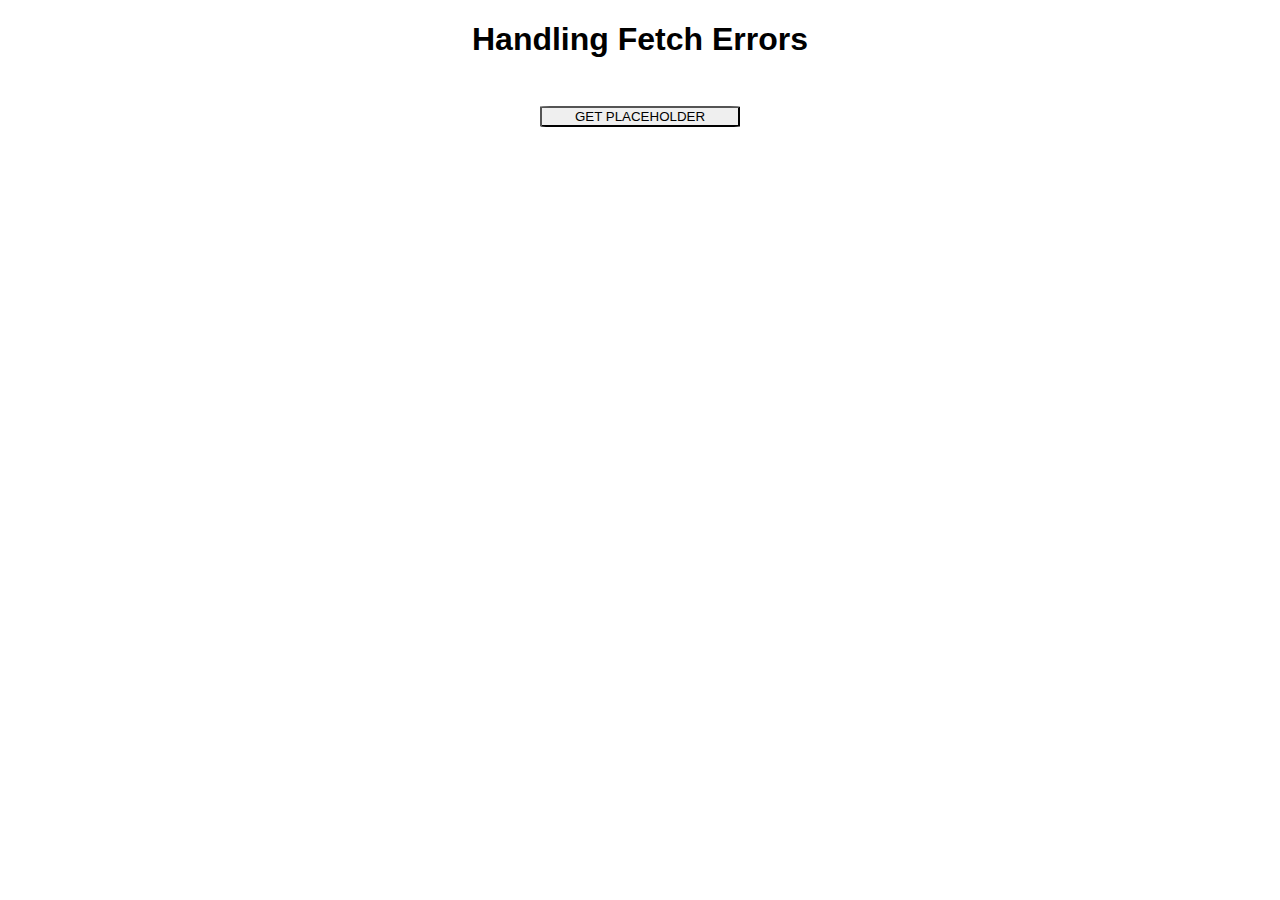
<file: PRACTICE/ERROR/index.html>
<!DOCTYPE html>
<html lang="en">
  <head>
    <meta charset="UTF-8" />
    <meta http-equiv="X-UA-Compatible" content="IE=edge" />
    <meta name="viewport" content="width=device-width, initial-scale=1.0" />
    <title>Fetch</title>
    <style>
      * {
        font-family: -apple-system, BlinkMacSystemFont, 'Segoe UI', Roboto,
          Oxygen, Ubuntu, Cantarell, 'Open Sans', 'Helvetica Neue', sans-serif;
      }
      h1 {
        text-align: center;
      }
      .btn {
        display: block;
        width: 200px;
        margin: 0 auto;
        margin-top: 3rem;
        text-transform: uppercase;
        border-radius: 5%;
      }
    </style>
  </head>
  <body>
    <h1>Handling Fetch Errors</h1>
    <button class="btn">Get PlaceHolder</button>
    <script src="./index.js"></script>
  </body>
</html>
</file>
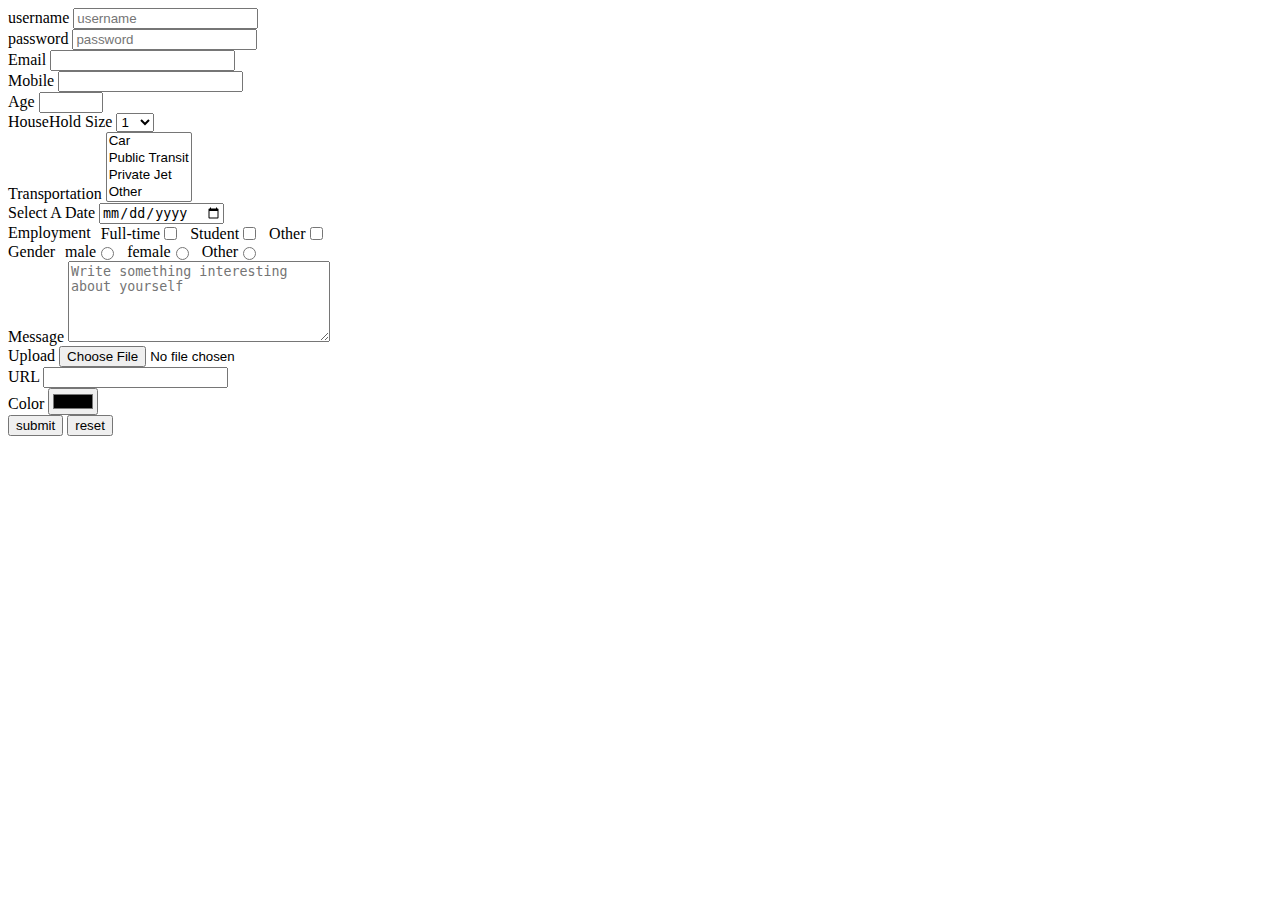
<file: PRACTICE/FORM/index.html>
<!DOCTYPE html>
<html lang="en">
  <head>
    <meta charset="UTF-8" />
    <meta http-equiv="X-UA-Compatible" content="IE=edge" />
    <meta name="viewport" content="width=device-width, initial-scale=1.0" />
    <link rel="stylesheet" href="./styles.css" />
    <title>Document</title>
  </head>
  <!--

    enctype is for the file input



  -->
  <body>
    <div class="form-wrapper">
      <form action="userInput.html" method="GET" enctype="multipart/form-data">
        <div>
          <label for="name">username</label>
          <input
            type="text"
            name="user_username"
            id="name"
            placeholder="username"
            required
          />
        </div>
        <div>
          <label>password</label>
          <input
            type="password"
            name="user_password"
            placeholder="password"
            required
          />
        </div>
        <div>
          <label for="email">Email</label>
          <input id="email" name="user_email" type="email" required />
        </div>
        <div>
          <label for="phone">Mobile</label>
          <input id="phone" type="tel" name="user_phone" />
        </div>

        <div>
          <label for="age">Age</label>
          <input
            id="age"
            name="user_age"
            type="number"
            min="18"
            max="150"
            step="5"
          />
        </div>

        <div>
          <label for="household_size">HouseHold Size</label>
          <select id="household_size" name="user_household_size">
            <option value="1">1</option>
            <option value="2">2</option>
            <option value="3">3</option>
            <option value="4+">4+</option>
          </select>
        </div>
        <div>
          <label for="transportation">Transportation</label>
          <select id="transportation" name="user_transportation" multiple>
            <option value="car">Car</option>
            <option value="public transit">Public Transit</option>
            <option value="private jet">Private Jet</option>
            <option value="other">Other</option>
          </select>
        </div>
        <div>
          <label for="date">Select A Date</label>
          <input id="date" type="date" name="user_date" min="2021-10-30" />
        </div>
        <div class="employment">
          Employment
          <div class="employment-content">
            <label for="fullTime">Full-time</label>
            <input
              id="fullTime"
              name="employment_status_fullTime"
              type="checkbox"
            />
          </div>
          <div class="employment-content">
            <label for="student">Student</label>
            <input
              id="student"
              type="checkbox"
              name="employment_status_student"
            />
          </div>
          <div class="employment-content">
            <label for="other">Other</label>
            <input id="other" name="employment_status_other" type="checkbox" />
          </div>
        </div>
        <div class="gender">
          Gender
          <div class="gender-content">
            <label for="male">male</label>
            <input id="male" name="user_gender_male" type="radio" />
          </div>
          <div class="gender-content">
            <label for="female">female</label>
            <input id="female" name="user_gender_female" type="radio" />
          </div>
          <div class="gender-content">
            <label for="other">Other</label>
            <input id="other" name="user_gende_other" type="radio" />
          </div>
        </div>

        <div>
          <label for="message">Message</label>
          <textarea
            id="message"
            name="user_message"
            cols="30"
            rows="5"
            placeholder="Write something interesting about yourself"
          ></textarea>
        </div>
        <div>
          <label for="file">Upload</label>
          <input id="file" type="file" name="user_file" />
        </div>
        <div>
          <label for="url">URL</label>
          <input id="url" type="url" name="user_url" />
        </div>
        <div>
          <label for="color">Color</label>
          <input id="color" type="color" name="user_color" />
        </div>

        <button type="submit">submit</button>
        <button type="reset">reset</button>
      </form>
    </div>
  </body>
</html>
</file>
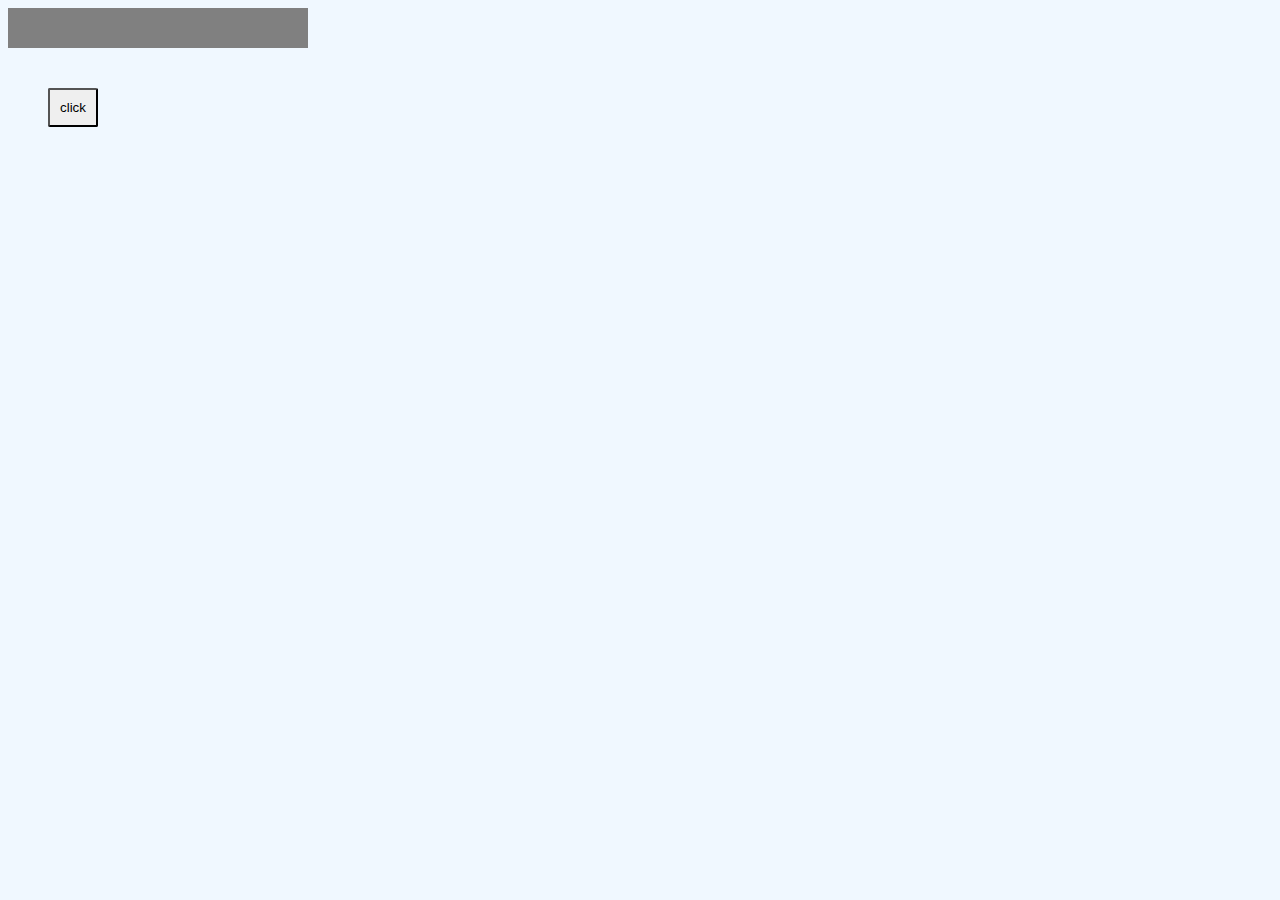
<file: PRACTICE/PROGRESS-BAR/index.html>
<!DOCTYPE html>
<html lang="en">
  <head>
    <meta charset="UTF-8" />
    <meta http-equiv="X-UA-Compatible" content="IE=edge" />
    <meta name="viewport" content="width=device-width, initial-scale=1.0" />
    <title>ProgressBar</title>
  </head>
  <body>
    <style>
      body {
        background-color: aliceblue;
      }
      #wrapper {
        height: 40px;
        background-color: gray;
        width: 300px;
      }
      #bar {
        background-color: green;
        height: 100%;
        width: 0;
      }
      #btn {
        margin: 40px;
        padding: 10px;
        border-radius: 2px;
      }
    </style>

    <div id="wrapper">
      <div id="bar"></div>
    </div>
    <button id="btn" onclick="makeProgress(5)">click</button>

    <script>
      const makeProgress = (seconds) => {
        // console.log('clicked');
        let bar = document.querySelector('#bar');
        let currentPercentage = 0;
        const intervals = setInterval(() => {
          bar.style.width = `${currentPercentage}%`;
          currentPercentage++;
          if (currentPercentage >= 100) {
            clearInterval(intervals);
          }
          console.log(`running at ${currentPercentage}`);
        }, (seconds * 1000) / 100);
      };
    </script>
  </body>
</html>
</file>
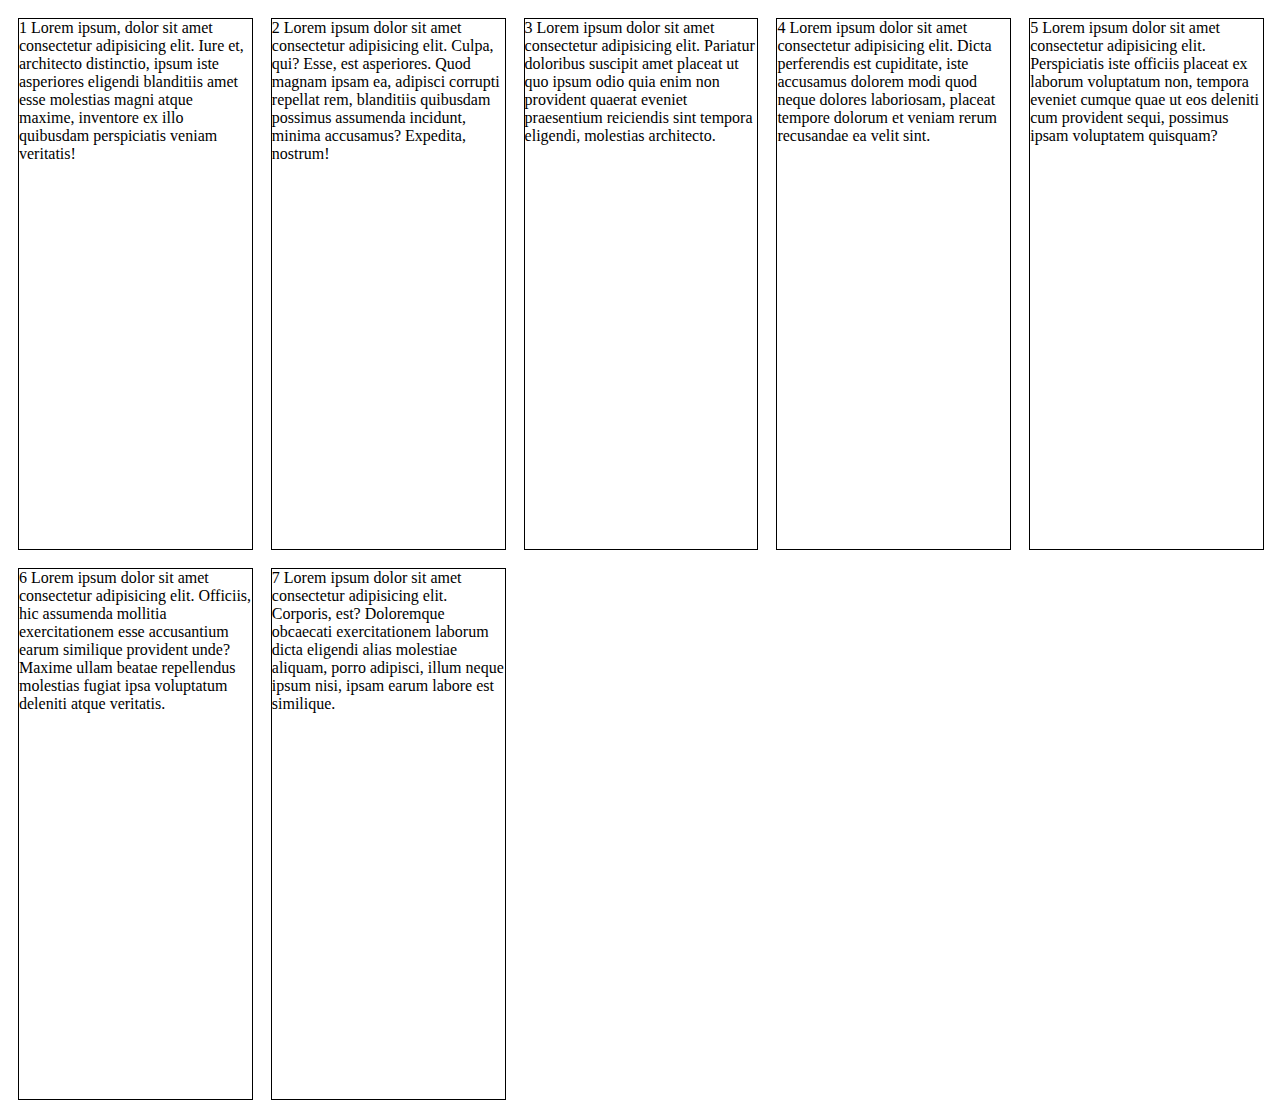
<file: PRACTICE/CSS/FLEXBOX/solved/index.html>
<!DOCTYPE html>
<html lang="en">
  <head>
    <meta charset="UTF-8" />
    <meta name="viewport" content="width=device-width, initial-scale=1.0" />
    <meta http-equiv="X-UA-Compatible" content="ie=edge" />
    <title>Portfolio Building</title>

    <!-- MODIFY ONLY THE CSS WHERE COMMENTED -->
    <style>
      /* This container will hold the entire grid system */
      /* Set the max-width to 100% so that our container spans the entire page width */
      /* Add margins of 0 to the top and bottom, and auto left and right to reinforce center alignment */
      .container {
        /* YOUR CODE HERE */

        max-width: 100%;
        margin: 0 auto;
      }

      /* The grid-row will hold all grid-items, i.e. all child components of the row */
      /* Give the grid-row a display property of 'flex' so that we initialize FlexBox*/
      /* Our flex-flow here will have two separate properties: row, to establish we want a left to right flow instead of top to bottom, and wrap, to establish that we want the row to wrap once it hits the edge of the page */
      /* justify-content should be set to flex-start so that things start at the left most side of the page*/
      .grid-row {
        /* YOUR CODE HERE */
        display: flex;
        flex-flow: row wrap;
        justify-content: flex-start;
      }

      /* On desktop views, we set a flex-basis of 20% for each grid-item. 
      This means that 5 grid-items will display on the same level. 
      The 6th grid-item will wrap to the next “row” since we are using flex-wrap: wrap in our grid-row.
      We set a width of 259px for certain browsers that require a width to be defined. 
      However, the actual width is set by flex-basis. */

      /* A grid-item will be an individual card for your portfolio */
      /* Add height and width values using 'height' and 'flex-basis'. 
      Consider the difference between flex-basis and width */
      /* Set position to relative, and add 10px of padding for our content. 
      Box-sizing should be set to border-box */
      .grid-item {
        /* YOUR CODE HERE */
        height: 550px;
        flex-basis: 20%;
        position: relative;
        padding: 10px;
        box-sizing: border-box;
      }

      /* grid-item-content will be our actual content holder */
      /* It should span 100% of the height and width of the grid-item ...add a small border so that you can actually see the content. */
      .grid-item-content {
        /* YOUR CODE HERE */
        border: 1px solid #000;
        height: 100%;
        width: 100%;
      }

      /* MEDIA QUERIES */
      /* You will notice  that the grid-items do not wrap appropriately if we do not set breakpoints. */
      /* Use the following breakpoints (these are those standardized by Bootstrap): 
            1200px: flex-basis of 33.33%
            992px: flex-basis of 33.33%
            768px: flex-basis of 50%
            576px: flex-basis of 100%
        */

      @media (max-width: 1200px) {
        .grid-item {
          /* YOUR CODE HERE */
          flex-basis: 33.33%;
        }
      }

      @media (max-width: 992px) {
        .grid-item {
          /* YOUR CODE HERE */
          flex-basis: 33.33%;
        }
      }

      @media (max-width: 768px) {
        .grid-item {
          /* YOUR CODE HERE */
          flex-basis: 50%;
        }
      }

      @media (max-width: 576px) {
        .grid-item {
          /* YOUR CODE HERE */
          flex-basis: 100%;
        }
      }
    </style>
  </head>

  <body>
    <!-- YOU DO NOT NEED TO MODIFY THE HTML -->

    <div class="container">
      <div class="grid-row">
        <div class="grid-item">
          <div class="grid-item-content">
            1 Lorem ipsum, dolor sit amet consectetur adipisicing elit. Iure et,
            architecto distinctio, ipsum iste asperiores eligendi blanditiis
            amet esse molestias magni atque maxime, inventore ex illo quibusdam
            perspiciatis veniam veritatis!
          </div>
        </div>
        <div class="grid-item">
          <div class="grid-item-content">
            2 Lorem ipsum dolor sit amet consectetur adipisicing elit. Culpa,
            qui? Esse, est asperiores. Quod magnam ipsam ea, adipisci corrupti
            repellat rem, blanditiis quibusdam possimus assumenda incidunt,
            minima accusamus? Expedita, nostrum!
          </div>
        </div>

        <div class="grid-item">
          <div class="grid-item-content">
            3 Lorem ipsum dolor sit amet consectetur adipisicing elit. Pariatur
            doloribus suscipit amet placeat ut quo ipsum odio quia enim non
            provident quaerat eveniet praesentium reiciendis sint tempora
            eligendi, molestias architecto.
          </div>
        </div>
        <div class="grid-item">
          <div class="grid-item-content">
            4 Lorem ipsum dolor sit amet consectetur adipisicing elit. Dicta
            perferendis est cupiditate, iste accusamus dolorem modi quod neque
            dolores laboriosam, placeat tempore dolorum et veniam rerum
            recusandae ea velit sint.
          </div>
        </div>
        <div class="grid-item">
          <div class="grid-item-content">
            5 Lorem ipsum dolor sit amet consectetur adipisicing elit.
            Perspiciatis iste officiis placeat ex laborum voluptatum non,
            tempora eveniet cumque quae ut eos deleniti cum provident sequi,
            possimus ipsam voluptatem quisquam?
          </div>
        </div>
        <div class="grid-item">
          <div class="grid-item-content">
            6 Lorem ipsum dolor sit amet consectetur adipisicing elit. Officiis,
            hic assumenda mollitia exercitationem esse accusantium earum
            similique provident unde? Maxime ullam beatae repellendus molestias
            fugiat ipsa voluptatum deleniti atque veritatis.
          </div>
        </div>
        <div class="grid-item">
          <div class="grid-item-content">
            7 Lorem ipsum dolor sit amet consectetur adipisicing elit. Corporis,
            est? Doloremque obcaecati exercitationem laborum dicta eligendi
            alias molestiae aliquam, porro adipisci, illum neque ipsum nisi,
            ipsam earum labore est similique.
          </div>
        </div>
      </div>
    </div>
  </body>
</html>
</file>
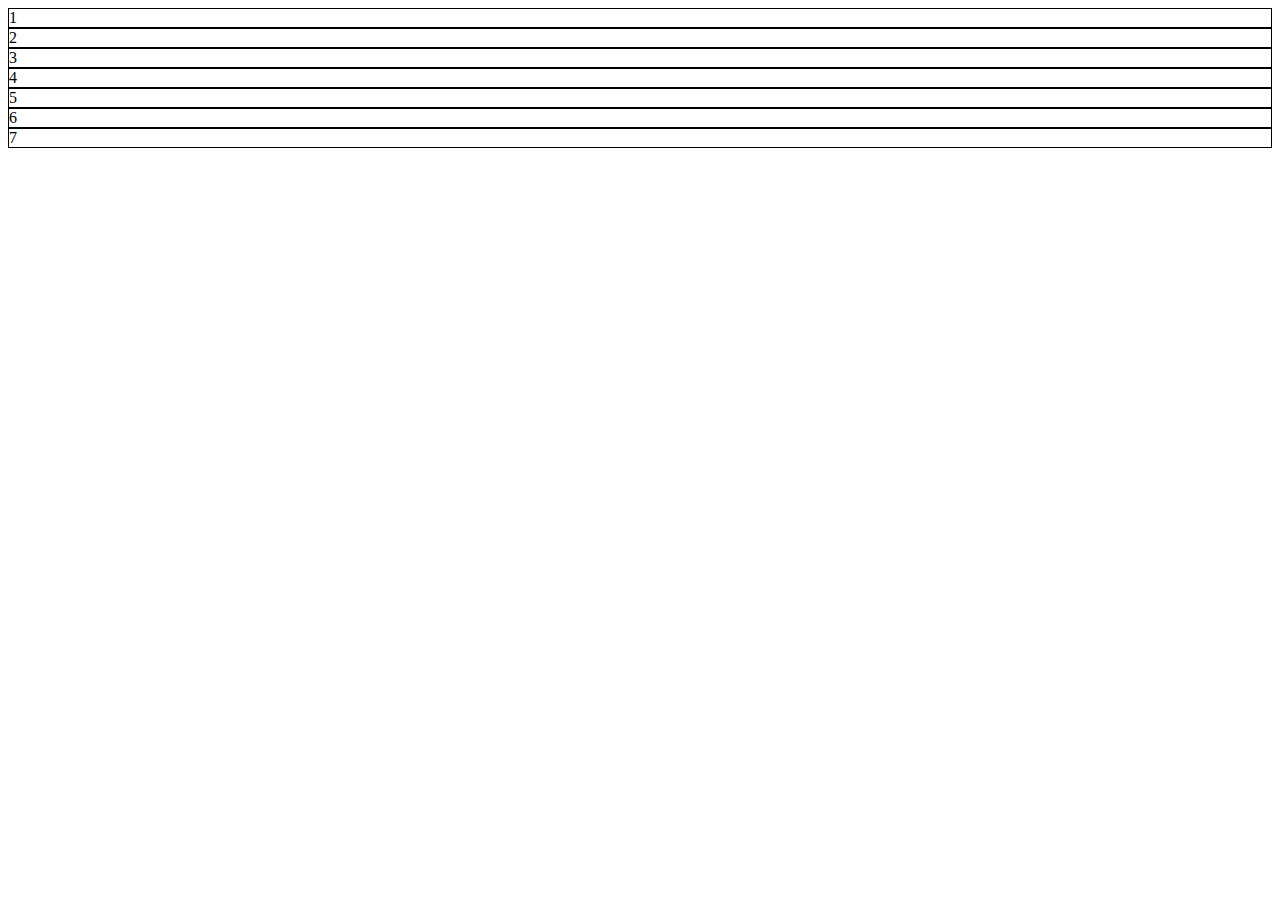
<file: PRACTICE/CSS/FLEXBOX/unsolved/index.html>
<!DOCTYPE html>
<html lang="en">
  <head>
    <meta charset="UTF-8" />
    <meta name="viewport" content="width=device-width, initial-scale=1.0" />
    <meta http-equiv="X-UA-Compatible" content="ie=edge" />
    <title>Portfolio Building</title>

    <!-- MODIFY ONLY THE CSS WHERE COMMENTED -->
    <style>
      /* This container will hold the entire grid system */
      /* Set the max-width to 100% so that our container spans the entire page width */
      /* Add margins of 0 to the top and bottom, and auto left and right to reinforce center alignment */
      .container {
        /* YOUR CODE HERE */
      }

      /* The grid-row will hold all grid-items, i.e. all child components of the row */
      /* Give the grid-row a display property of 'flex' so that we initialize FlexBox*/
      /* Our flex-flow here will have two separate properties: row, to establish we want a left to right flow instead of top to bottom, and wrap, to establish that we want the row to wrap once it hits the edge of the page */
      /* justify-content should be set to flex-start so that things start at the left most side of the page*/
      .grid-row {
        /* YOUR CODE HERE */
      }

      /* On desktop views, we set a flex-basis of 20% for each grid-item. This means that 5 grid-items will display on the same level. The 6th grid-item will wrap to the next “row” since we are using flex-wrap: wrap in our grid-row.
        We set a width of 259px for certain browsers that require a width to be defined. However, the actual width is set by flex-basis. */

      /* A grid-item will be an individual card for your portfolio */
      /* Add height and width values using 'height' and 'flex-basis'. Consider the difference between flex-basis and width */
      /* Set position to relative, and add 10px of padding for our content. Box-sizing should be set to border-box */
      .grid-item {
        /* YOUR CODE HERE */
      }

      /* grid-item-content will be our actual content holder */
      /* It should span 100% of the height and width of the grid-item ...add a small border so that you can actually see the content. */
      .grid-item-content {
        /* YOUR CODE HERE */
        border: 1px solid #000;
      }

      /* MEDIA QUERIES */
      /* You will notice  that the grid-items do not wrap appropriately if we do not set breakpoints. */
      /* Use the following breakpoints (these are those standardized by Bootstrap): 
            1200px: flex-basis of 33.33%
            992px: flex-basis of 33.33%
            768px: flex-basis of 50%
            576px: flex-basis of 100%
        */

      @media (max-width: 1200px) {
        .grid-item {
          /* YOUR CODE HERE */
        }
      }

      @media (max-width: 992px) {
        .grid-item {
          /* YOUR CODE HERE */
        }
      }

      @media (max-width: 768px) {
        .grid-item {
          /* YOUR CODE HERE */
        }
      }

      @media (max-width: 576px) {
        .grid-item {
          /* YOUR CODE HERE */
        }
      }
    </style>
  </head>

  <body>
    <!-- YOU DO NOT NEED TO MODIFY THE HTML -->

    <div class="container">
      <div class="grid-row">
        <div class="grid-item">
          <div class="grid-item-content">1</div>
        </div>
        <div class="grid-item">
          <div class="grid-item-content">2</div>
        </div>

        <div class="grid-item">
          <div class="grid-item-content">3</div>
        </div>
        <div class="grid-item">
          <div class="grid-item-content">4</div>
        </div>
        <div class="grid-item">
          <div class="grid-item-content">5</div>
        </div>
        <div class="grid-item">
          <div class="grid-item-content">6</div>
        </div>
        <div class="grid-item">
          <div class="grid-item-content">7</div>
        </div>
      </div>
    </div>
  </body>
</html>
</file>
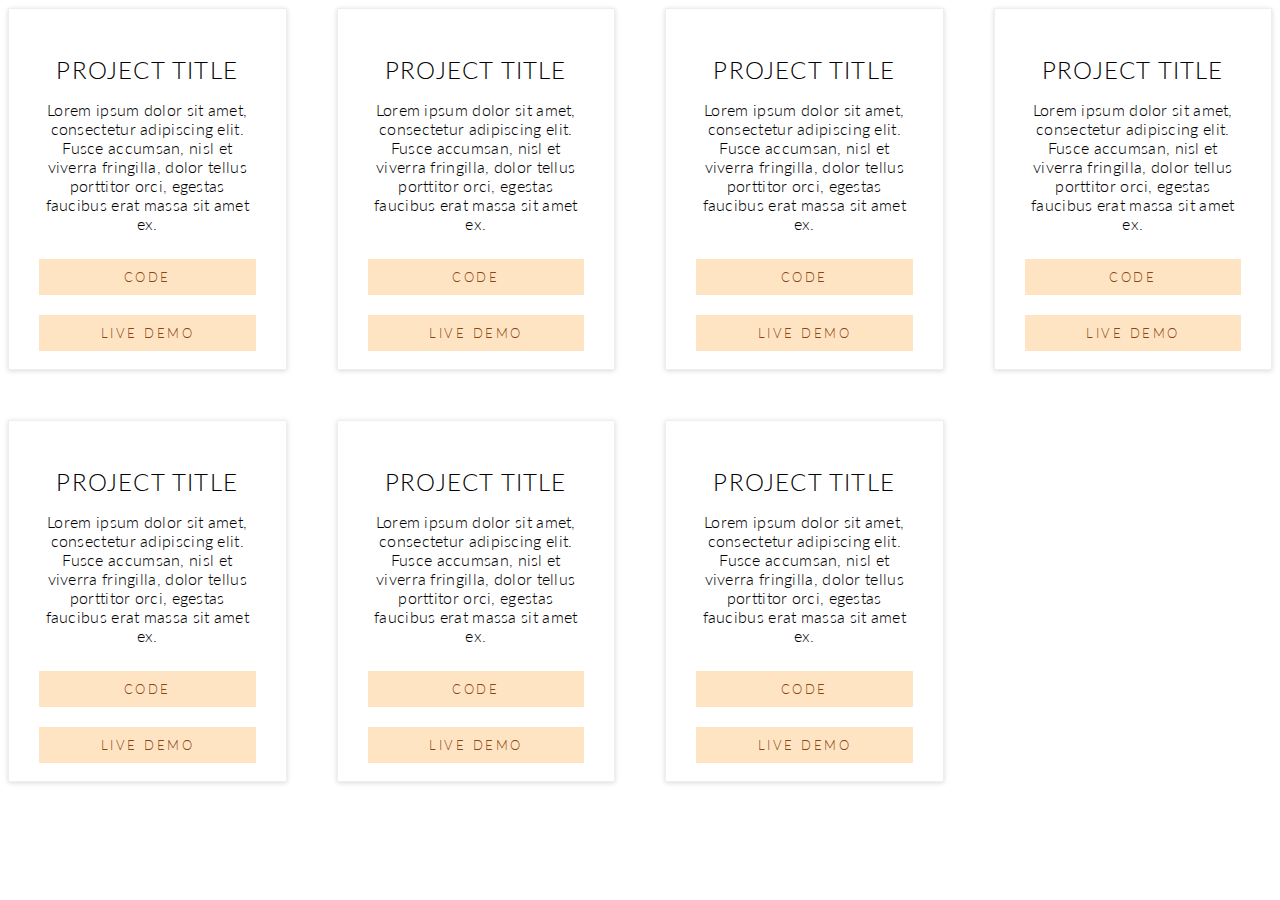
<file: PRACTICE/CSS/GRID/solved/index.html>
<!DOCTYPE html>
<html lang="en">
  <head>
    <meta charset="UTF-8" />
    <meta name="viewport" content="width=device-width, initial-scale=1.0" />
    <meta http-equiv="X-UA-Compatible" content="ie=edge" />
    <title>Portfolio Building</title>
    <link
      href="https://fonts.googleapis.com/css?family=Lato:300,400&display=swap"
      rel="stylesheet"
    />

    <!-- MODIFY ONLY THE CSS WHERE COMMENTED -->
    <style>
      /* The grid-container will hold all grid-items */
      /* Give the display a display property of 'grid' so that we initialize CSS Grid*/
      /* grid-template-columns defines how many columns  we have, by setting each one to 'auto', we will have equal  columns */
      /* grid-column-gap and  grid-row-gap managethe gaps in columns and rows, respectively. Add 50px to each */
      .grid-container {
        /* YOUR CODE HERE */
        display: grid;
        grid-template-columns: auto auto auto auto;
        grid-column-gap: 50px;
        grid-row-gap: 50px;
      }

      /* A grid-item will be an individual card for your portfolio */
      /* Add height, padding and border values. */
      .grid-item {
        /* YOUR CODE HERE */
        height: 300px;

        padding: 30px;
        text-align: center;
        border: 1px solid #eee;
        box-shadow: 0 1px 5px rgba(0, 0, 0, 0.15);

        /* You will need to combine your knowledge of FlexBox and CSS Grid. 
        Set .grid-item as a flexbox, with a direction of 'column' and content that is justified 'space-between' */
        display: flex;
        flex-direction: column;
        justify-content: space-between;
      }

      h1 {
        /* YOUR CODE HERE */
        font-family: 'Lato', sans-serif;
        font-weight: 300;
        text-transform: uppercase;
        letter-spacing: 1.2px;
        text-align: center;
        font-size: 1.5rem;
      }

      p {
        /* YOUR CODE HERE */

        font-family: 'Lato', sans-serif;
        font-weight: 300;
        letter-spacing: 0.3px;
        text-align: center;
      }

      button {
        /* YOUR CODE HERE */
        width: 100%;
        padding: 10px 40px;
        background-color: bisque;
        color: saddlebrown;
        border: none;
        border-radius: 0;
        text-transform: uppercase;
        letter-spacing: 2.5px;
        font-family: 'Lato', sans-serif;
        font-weight: 300;
        margin: 10px auto;
      }
      button:hover {
        background-color: beige;
        color: black;
      }

      /* MEDIA QUERIES */
      /* You will notice  that the grid-items do not wrap appropriately if we do not set breakpoints. */
      /* Use the following breakpoints (these are those standardized by Bootstrap): 
            1200px: grid-template-columns of auto auto auto auto
            992px: grid-template-columns of auto auto auto 
            768px: grid-template-columns of auto auto
            576px: grid-template-columns of auto
        */

      @media (max-width: 1200px) {
        /* YOUR CODE HERE */
        .grid-container {
          grid-template-columns: auto auto auto auto;
        }
      }

      @media (max-width: 992px) {
        /* YOUR CODE HERE */
        .grid-container {
          grid-template-columns: auto auto auto;
        }
      }

      @media (max-width: 768px) {
        /* YOUR CODE HERE */
        .grid-container {
          grid-template-columns: auto auto;
        }
      }

      @media (max-width: 576px) {
        /* YOUR CODE HERE */
        .grid-container {
          grid-template-columns: auto;
        }
      }
    </style>
  </head>

  <body>
    <!-- YOU DO NOT NEED TO MODIFY THE HTML -->

    <div class="grid-container">
      <div class="grid-item">
        <div>
          <h1>Project Title</h1>
          <p>
            Lorem ipsum dolor sit amet, consectetur adipiscing elit. Fusce
            accumsan, nisl et viverra fringilla, dolor tellus porttitor orci,
            egestas faucibus erat massa sit amet ex.
          </p>
        </div>
        <div>
          <button>Code</button>
          <button>Live Demo</button>
        </div>
      </div>
      <div class="grid-item">
        <div>
          <h1>Project Title</h1>
          <p>
            Lorem ipsum dolor sit amet, consectetur adipiscing elit. Fusce
            accumsan, nisl et viverra fringilla, dolor tellus porttitor orci,
            egestas faucibus erat massa sit amet ex.
          </p>
        </div>
        <div>
          <button>Code</button>
          <button>Live Demo</button>
        </div>
      </div>

      <div class="grid-item">
        <div>
          <h1>Project Title</h1>
          <p>
            Lorem ipsum dolor sit amet, consectetur adipiscing elit. Fusce
            accumsan, nisl et viverra fringilla, dolor tellus porttitor orci,
            egestas faucibus erat massa sit amet ex.
          </p>
        </div>
        <div>
          <button>Code</button>
          <button>Live Demo</button>
        </div>
      </div>
      <div class="grid-item">
        <div>
          <h1>Project Title</h1>
          <p>
            Lorem ipsum dolor sit amet, consectetur adipiscing elit. Fusce
            accumsan, nisl et viverra fringilla, dolor tellus porttitor orci,
            egestas faucibus erat massa sit amet ex.
          </p>
        </div>
        <div>
          <button>Code</button>
          <button>Live Demo</button>
        </div>
      </div>
      <div class="grid-item">
        <div>
          <h1>Project Title</h1>
          <p>
            Lorem ipsum dolor sit amet, consectetur adipiscing elit. Fusce
            accumsan, nisl et viverra fringilla, dolor tellus porttitor orci,
            egestas faucibus erat massa sit amet ex.
          </p>
        </div>
        <div>
          <button>Code</button>
          <button>Live Demo</button>
        </div>
      </div>
      <div class="grid-item">
        <div>
          <h1>Project Title</h1>
          <p>
            Lorem ipsum dolor sit amet, consectetur adipiscing elit. Fusce
            accumsan, nisl et viverra fringilla, dolor tellus porttitor orci,
            egestas faucibus erat massa sit amet ex.
          </p>
        </div>
        <div>
          <button>Code</button>
          <button>Live Demo</button>
        </div>
      </div>
      <div class="grid-item">
        <div>
          <h1>Project Title</h1>
          <p>
            Lorem ipsum dolor sit amet, consectetur adipiscing elit. Fusce
            accumsan, nisl et viverra fringilla, dolor tellus porttitor orci,
            egestas faucibus erat massa sit amet ex.
          </p>
        </div>
        <div>
          <button>Code</button>
          <button>Live Demo</button>
        </div>
      </div>
    </div>
  </body>
</html>
</file>
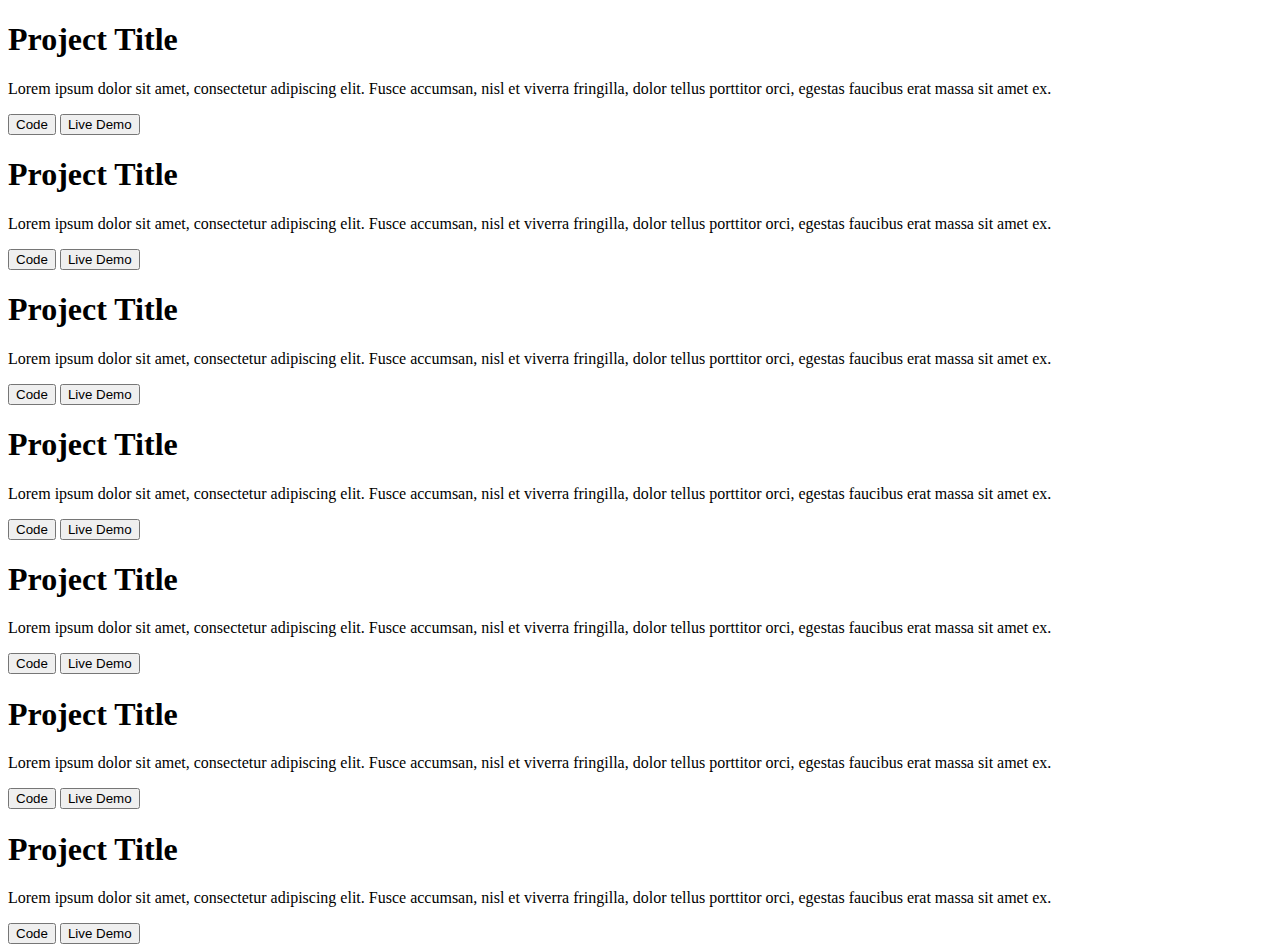
<file: PRACTICE/CSS/GRID/unsolved/index.html>
<!DOCTYPE html>
<html lang="en">
  <head>
    <meta charset="UTF-8" />
    <meta name="viewport" content="width=device-width, initial-scale=1.0" />
    <meta http-equiv="X-UA-Compatible" content="ie=edge" />
    <title>Portfolio Building</title>
    <link
      href="https://fonts.googleapis.com/css?family=Lato:300,400&display=swap"
      rel="stylesheet"
    />

    <!-- MODIFY ONLY THE CSS WHERE COMMENTED -->
    <style>
      /* The grid-container will hold all grid-items */
      /* Give the display a display property of 'grid' so that we initialize CSS Grid*/
      /* grid-template-columns defines how many columns  we have, by setting each one to 'auto', we will have equal  columns */
      /* grid-column-gap and  grid-row-gap managethe gaps in columns and rows, respectively. Add 50px to each */
      .grid-container {
        /* YOUR CODE HERE */
      }

      /* A grid-item will be an individual card for your portfolio */
      /* Add height, padding and border values. */
      .grid-item {
        /* YOUR CODE HERE */

        /* You will need to combine your knowledge of FlexBox and CSS Grid. Set .grid-item as a flexbox, with a direction of 'column' and content that is justified 'space-between' */
      }

      h1 {
        /* YOUR CODE HERE */
      }

      p {
        /* YOUR CODE HERE */
      }

      button {
        /* YOUR CODE HERE */
      }

      /* MEDIA QUERIES */
      /* You will notice  that the grid-items do not wrap appropriately if we do not set breakpoints. */
      /* Use the following breakpoints (these are those standardized by Bootstrap): 
            1200px: grid-template-columns of auto auto auto auto
            992px: grid-template-columns of auto auto auto 
            768px: grid-template-columns of auto auto
            576px: grid-template-columns of auto
        */

      @media (max-width: 1200px) {
        /* YOUR CODE HERE */
      }

      @media (max-width: 992px) {
        /* YOUR CODE HERE */
      }

      @media (max-width: 768px) {
        /* YOUR CODE HERE */
      }

      @media (max-width: 576px) {
        /* YOUR CODE HERE */
      }
    </style>
  </head>

  <body>
    <!-- YOU DO NOT NEED TO MODIFY THE HTML -->

    <div class="grid-container">
      <div class="grid-item">
        <div>
          <h1>Project Title</h1>
          <p>
            Lorem ipsum dolor sit amet, consectetur adipiscing elit. Fusce
            accumsan, nisl et viverra fringilla, dolor tellus porttitor orci,
            egestas faucibus erat massa sit amet ex.
          </p>
        </div>
        <div>
          <button>Code</button>
          <button>Live Demo</button>
        </div>
      </div>
      <div class="grid-item">
        <div>
          <h1>Project Title</h1>
          <p>
            Lorem ipsum dolor sit amet, consectetur adipiscing elit. Fusce
            accumsan, nisl et viverra fringilla, dolor tellus porttitor orci,
            egestas faucibus erat massa sit amet ex.
          </p>
        </div>
        <div>
          <button>Code</button>
          <button>Live Demo</button>
        </div>
      </div>

      <div class="grid-item">
        <div>
          <h1>Project Title</h1>
          <p>
            Lorem ipsum dolor sit amet, consectetur adipiscing elit. Fusce
            accumsan, nisl et viverra fringilla, dolor tellus porttitor orci,
            egestas faucibus erat massa sit amet ex.
          </p>
        </div>
        <div>
          <button>Code</button>
          <button>Live Demo</button>
        </div>
      </div>
      <div class="grid-item">
        <div>
          <h1>Project Title</h1>
          <p>
            Lorem ipsum dolor sit amet, consectetur adipiscing elit. Fusce
            accumsan, nisl et viverra fringilla, dolor tellus porttitor orci,
            egestas faucibus erat massa sit amet ex.
          </p>
        </div>
        <div>
          <button>Code</button>
          <button>Live Demo</button>
        </div>
      </div>
      <div class="grid-item">
        <div>
          <h1>Project Title</h1>
          <p>
            Lorem ipsum dolor sit amet, consectetur adipiscing elit. Fusce
            accumsan, nisl et viverra fringilla, dolor tellus porttitor orci,
            egestas faucibus erat massa sit amet ex.
          </p>
        </div>
        <div>
          <button>Code</button>
          <button>Live Demo</button>
        </div>
      </div>
      <div class="grid-item">
        <div>
          <h1>Project Title</h1>
          <p>
            Lorem ipsum dolor sit amet, consectetur adipiscing elit. Fusce
            accumsan, nisl et viverra fringilla, dolor tellus porttitor orci,
            egestas faucibus erat massa sit amet ex.
          </p>
        </div>
        <div>
          <button>Code</button>
          <button>Live Demo</button>
        </div>
      </div>
      <div class="grid-item">
        <div>
          <h1>Project Title</h1>
          <p>
            Lorem ipsum dolor sit amet, consectetur adipiscing elit. Fusce
            accumsan, nisl et viverra fringilla, dolor tellus porttitor orci,
            egestas faucibus erat massa sit amet ex.
          </p>
        </div>
        <div>
          <button>Code</button>
          <button>Live Demo</button>
        </div>
      </div>
    </div>
  </body>
</html>
</file>
<file: PRACTICE/FORM/styles.css>
.form-wrapper {
  display: flex;
  align-items: flex-start;
  flex-direction: column;
  flex-wrap: wrap;
}

.employment {
  display: flex;
  align-items: flex-start;
}

.employment-content {
  display: flex;
  justify-content: center;
  align-items: center;
  margin-left: 10px;
}

.gender {
  display: flex;
}
.gender-content {
  display: flex;
  justify-content: center;
  align-items: center;
  margin-left: 10px;
}
</file>
